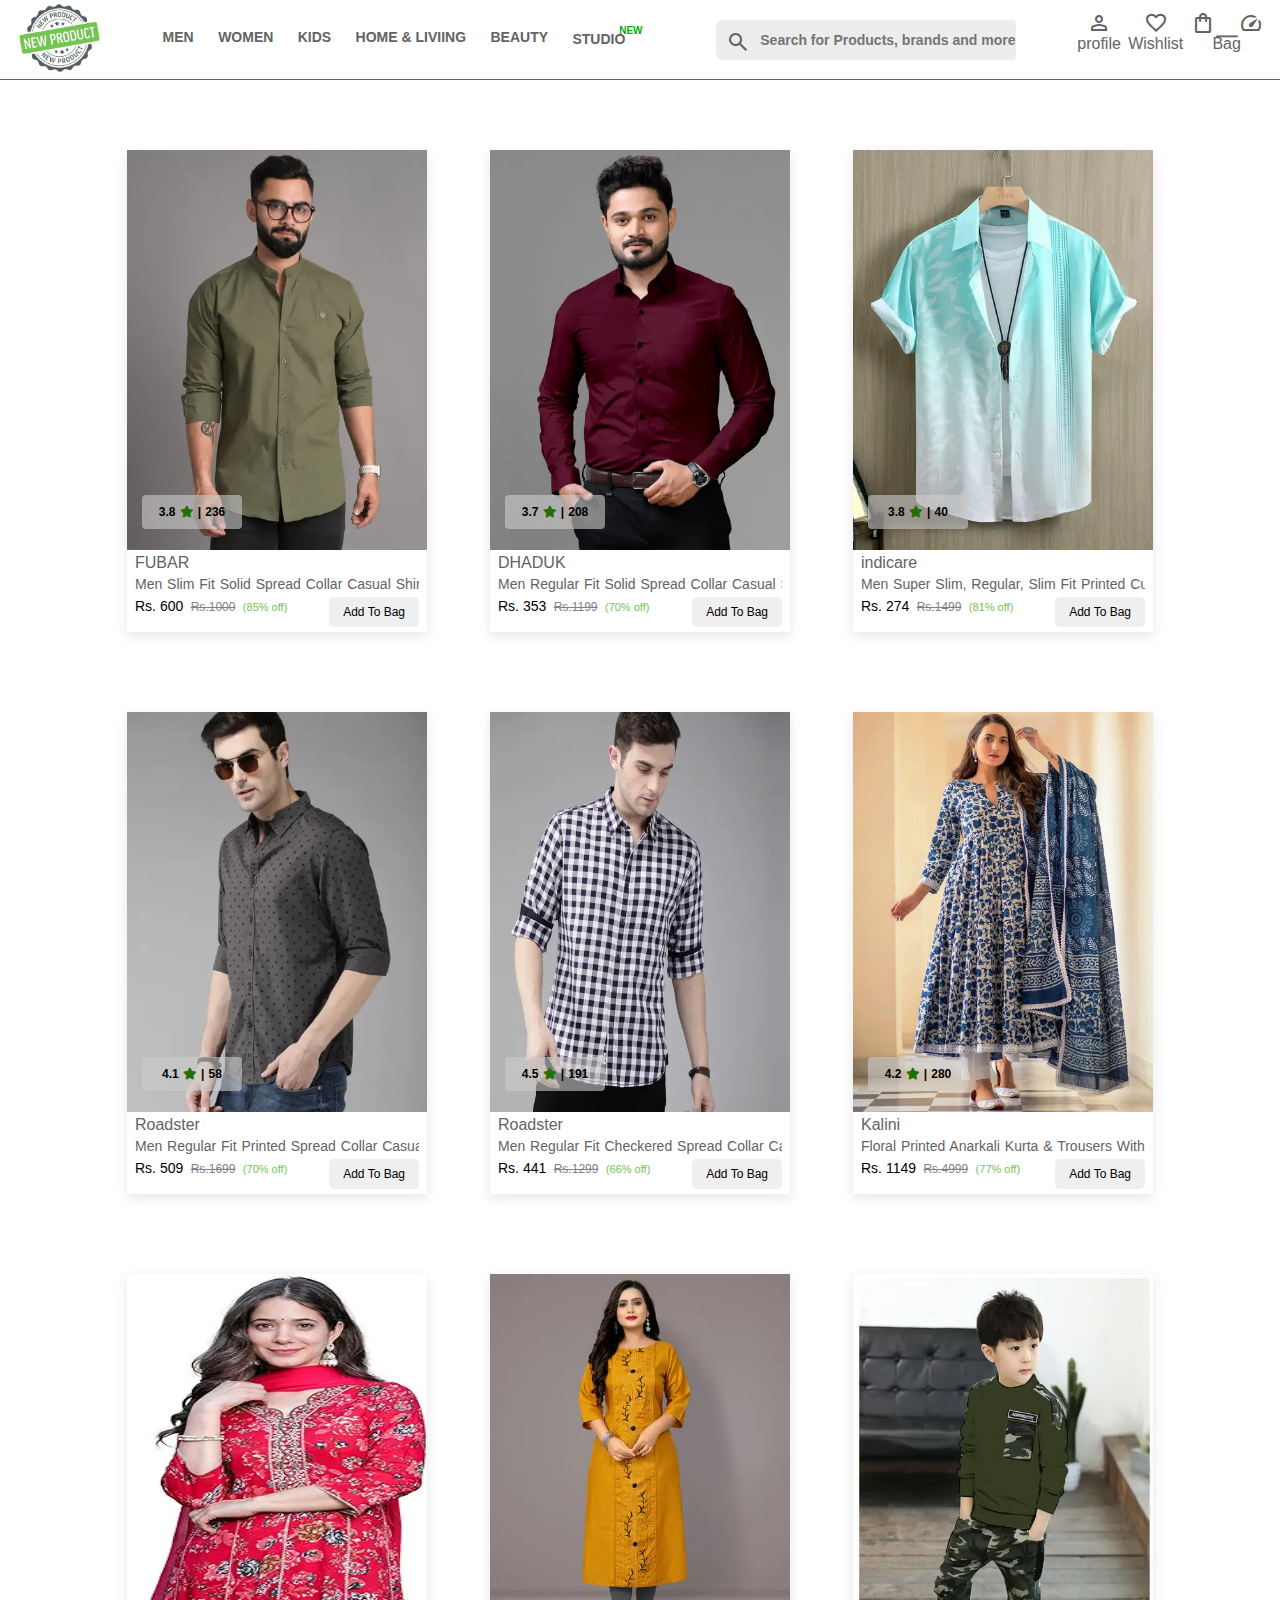
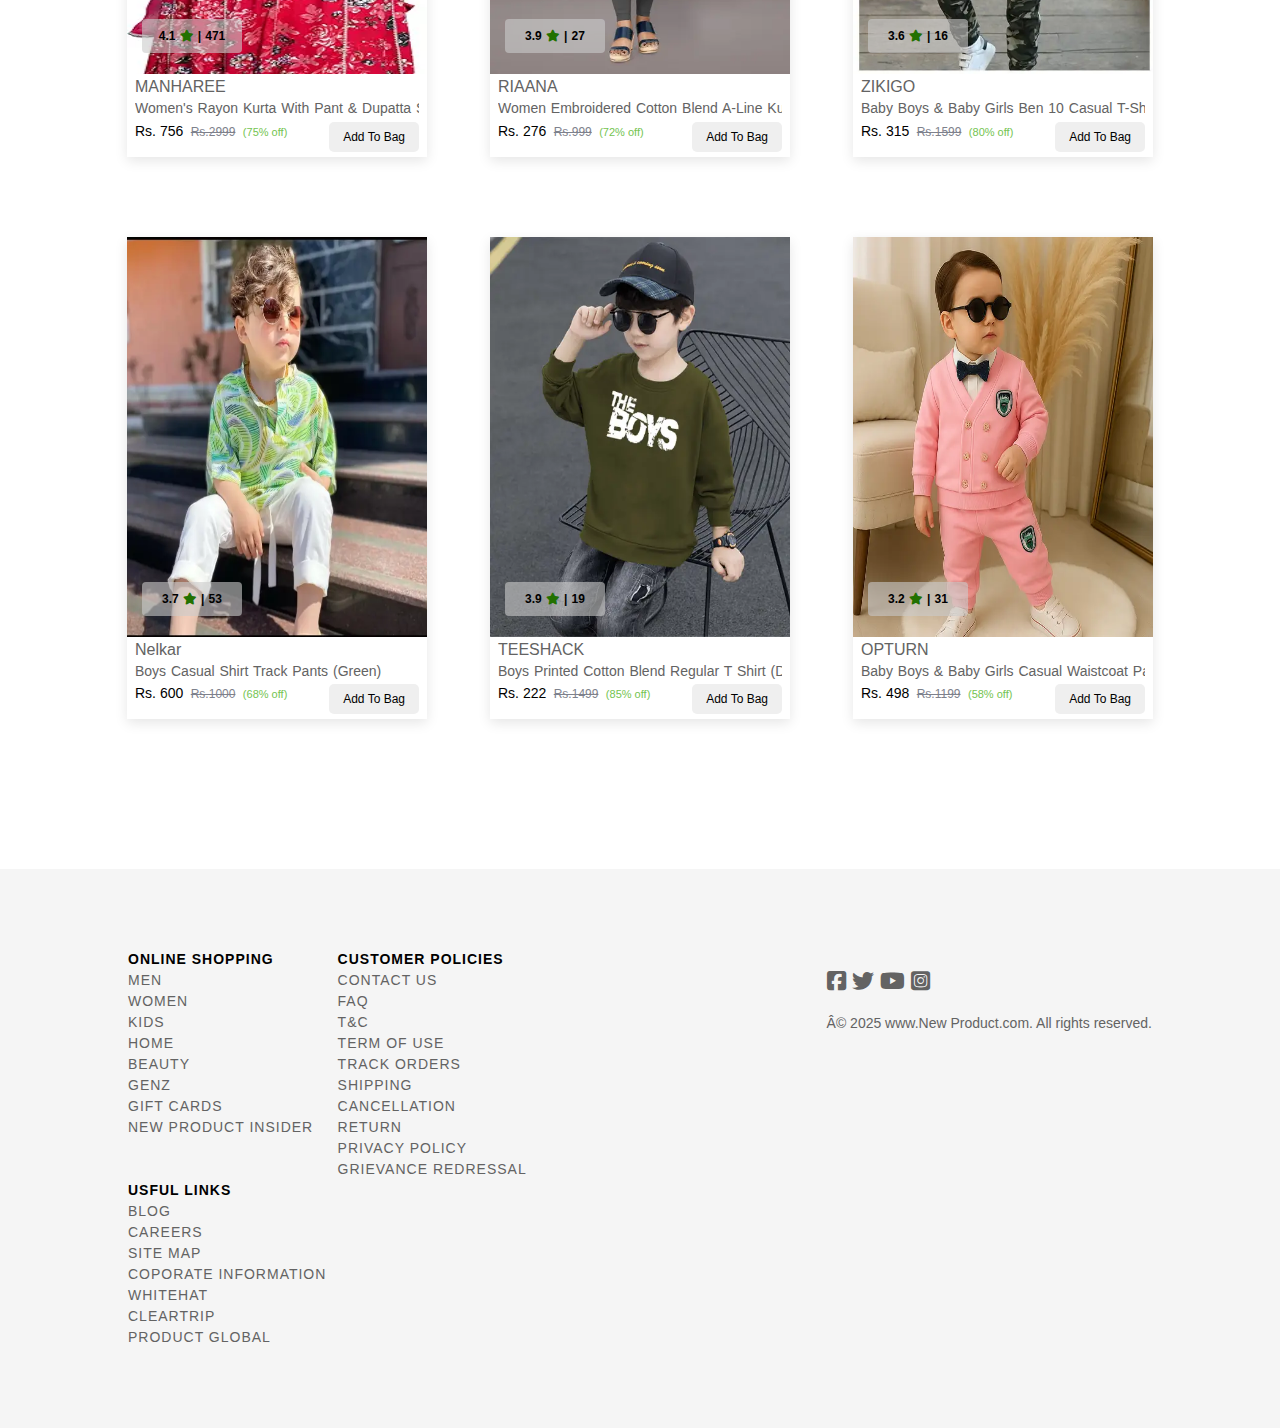
<file: index.html>
<!DOCTYPE html>
<html lang="en">
<head>
  <!-- <meta charset="UTF-8">
  <meta name="viewport" content="width=device-width, initial-scale=1.0"> -->
  <title>NEW PRODUCTS</title>
  <link href="https://fonts.googleapis.com/css2?family=Material+Symbols+Outlined" rel="stylesheet" />
  <link rel="stylesheet" href="./css/style.css">
  <link rel="stylesheet" href="https://cdnjs.cloudflare.com/ajax/libs/font-awesome/6.5.0/css/all.min.css">
</head>
<body>
  <header>
    <div class="logo_container">
      <img src="./images/new-product-logo.webp" alt="new product" class="product_logo">
    </div>
    <nav class="nav_bar">
      <a href="#">men</a>
      <a href="#">women</a>
      <a href="#">kids</a>
      <a href="#">home & liviing</a>
      <a href="#">beauty</a>
      <a href="#">studio <sup>New</sup></a>
    </nav>
    <div class="search_bar">
      <span class="material-symbols-outlined search_icon">search</span>
      <input type="text" class="search_input" placeholder="Search for Products, brands and more">
    </div>
    <div class="action_container">
      <div class="action_link"><a href="#">
        <span class="material-symbols-outlined action_icon">person</span>
        <span class="action_name">profile</span>
      </a></div>
      <div class="action_link"><a href="#">
        <span class="material-symbols-outlined action_icon">favorite</span>
        <span class="action_name">Wishlist</span>
      </a></div>
      <div class="action_link">
        <a href="./pages/bag.html">
          <span class="material-symbols-outlined action_icon">shopping_bag_speed</span>
          <span class="action_name">Bag</span>
          <span class="count_item">0</span>
        </a>
      </div>
    </div>
  </header>
  <main>
    <div class="items_container">
      <!-- ######### Add dynamic HTML by JS ######### -->
    </div>
  </main>

  <footer>
    <div class="footer_container">

      <div class="links_div">
        <div class="links_container">
        <h4>online shopping</h4>
        <a href="#">men</a>
        <a href="#">women</a>
        <a href="#">kids</a>
        <a href="#">home</a>
        <a href="#">beauty</a>
        <a href="#">genz</a>
        <a href="#">gift cards</a>
        <a href="#">new product insider</a>
        </div>
        <div class="links_container">
          <h4>customer policies</h4>
          <a href="#">contact us</a>
          <a href="#">faq</a>
          <a href="#">t&c</a>
          <a href="#">term of use</a>
          <a href="#">track orders</a>
          <a href="#">shipping</a>
          <a href="#">cancellation</a>
          <a href="#">return</a>
          <a href="#">privacy policy</a>
          <a href="#">grievance redressal</a>
        </div>
        <div class="links_container">
          <h4>usful links</h4>
          <a href="#">blog</a>
          <a href="#">careers</a>
          <a href="#">site map</a>
          <a href="#">coporate information</a>
          <a href="#">whitehat</a>
          <a href="#">cleartrip</a>
          <a href="#">product global</a>
        </div>
      </div>

      <div class="copy_right_div">
        <div class="social_media_icon">
          <i class="fa-brands fa-square-facebook"></i>
          <i class="fa-brands fa-twitter"></i>
          <i class="fa-brands fa-youtube"></i>
          <i class="fa-brands fa-square-instagram"></i>
        </div>
        <p>© 2025 www.New Product.com. All rights reserved.</p>
      </div>

    </div>
  </footer>
  <script src="./data/items.js"></script>
  <script src="./scripts/index.js"></script>
  
</body>
</html>
</file>
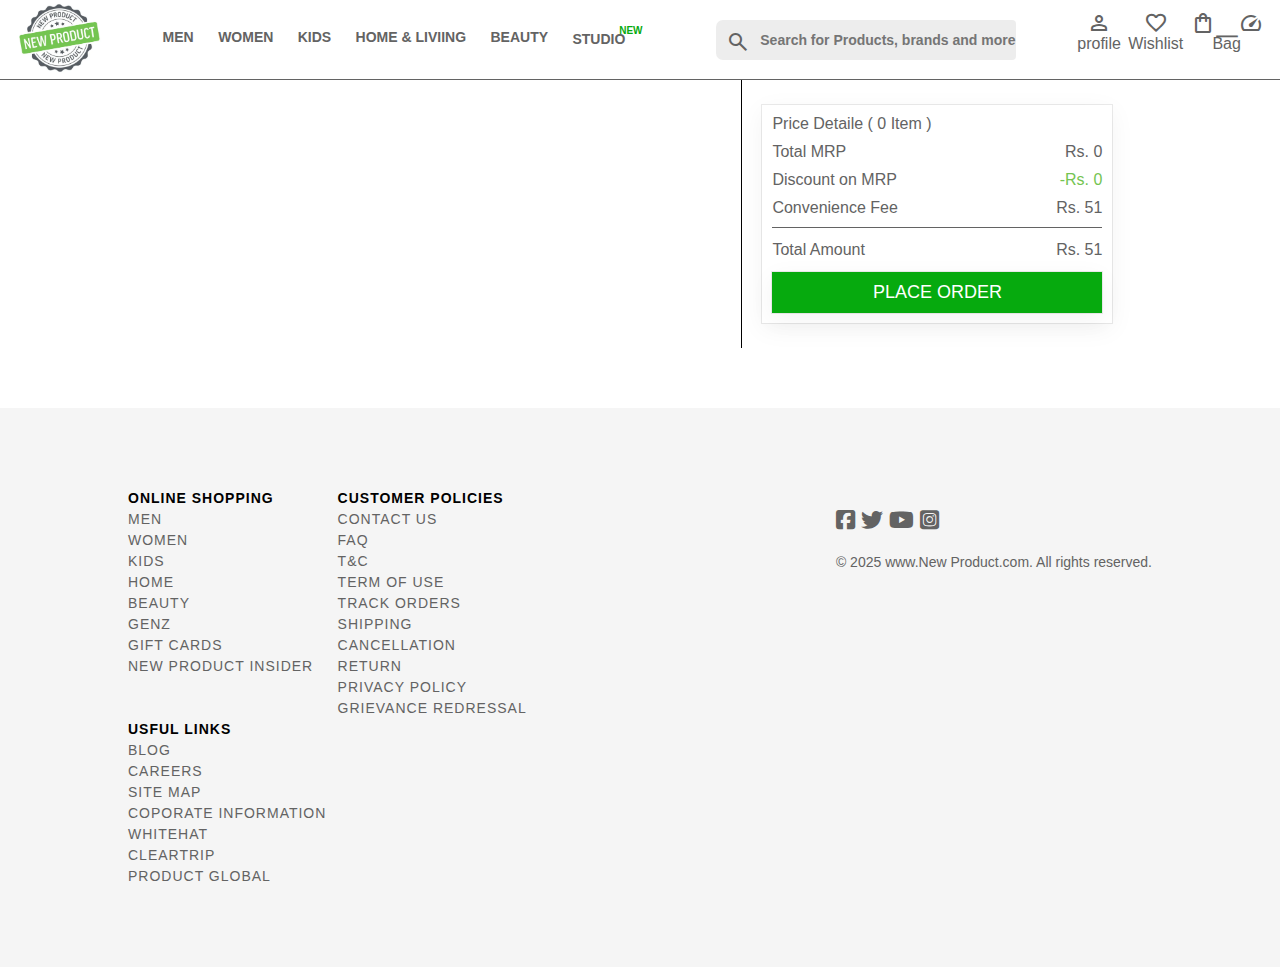
<file: pages/bag.html>
<!DOCTYPE html>
<html lang="en">
<head>
  <meta charset="UTF-8">
  <meta name="viewport" content="width=device-width, initial-scale=1.0">
  <title>Add To Bag PRODUCT</title>
  <link href="https://fonts.googleapis.com/css2?family=Material+Symbols+Outlined" rel="stylesheet" />
  <link rel="stylesheet" href="../css/style.css">
  <link rel="stylesheet" href="../css/bag.css">
  <link rel="stylesheet" href="https://cdnjs.cloudflare.com/ajax/libs/font-awesome/6.5.0/css/all.min.css">
</head>
<body>
  <header>
    <div class="logo_container">
      <img src="../images/new-product-logo.webp" alt="new product" class="product_logo">
    </div>
    <nav class="nav_bar">
      <a href="#">men</a>
      <a href="#">women</a>
      <a href="#">kids</a>
      <a href="#">home & liviing</a>
      <a href="#">beauty</a>
      <a href="#">studio <sup>New</sup></a>
    </nav>
    <div class="search_bar">
      <span class="material-symbols-outlined search_icon">search</span>
      <input type="text" class="search_input" placeholder="Search for Products, brands and more">
    </div>
    <div class="action_container">
      <div class="action_link"><a href="#">
        <span class="material-symbols-outlined action_icon">person</span>
        <span class="action_name">profile</span>
      </a></div>
      <div class="action_link"><a href="#">
        <span class="material-symbols-outlined action_icon">favorite</span>
        <span class="action_name">Wishlist</span>
      </a></div>
      <div class="action_link"><a href="#">
        <span class="material-symbols-outlined action_icon">shopping_bag_speed</span>
        <span class="action_name">Bag</span>
        <span class="count_item">0</span>
      </a></div>
    </div>
  </header>
  <main>
    <div class="bag_page">
      <!-- ################################################# -->
      <!-- <div class="bag_container"> -->
        <div class="product_container">
          <div class="bag_items_container">

          </div>
        </div>

      <!-- ################################################# -->
       <div class="price_list">
        
       </div>

      <!-- </div> -->

    </div>
  </main>

  <footer>
    <div class="footer_container">

      <div class="links_div">
        <div class="links_container">
        <h4>online shopping</h4>
        <a href="#">men</a>
        <a href="#">women</a>
        <a href="#">kids</a>
        <a href="#">home</a>
        <a href="#">beauty</a>
        <a href="#">genz</a>
        <a href="#">gift cards</a>
        <a href="#">new product insider</a>
        </div>
        <div class="links_container">
          <h4>customer policies</h4>
          <a href="#">contact us</a>
          <a href="#">faq</a>
          <a href="#">t&c</a>
          <a href="#">term of use</a>
          <a href="#">track orders</a>
          <a href="#">shipping</a>
          <a href="#">cancellation</a>
          <a href="#">return</a>
          <a href="#">privacy policy</a>
          <a href="#">grievance redressal</a>
        </div>
        <div class="links_container">
          <h4>usful links</h4>
          <a href="#">blog</a>
          <a href="#">careers</a>
          <a href="#">site map</a>
          <a href="#">coporate information</a>
          <a href="#">whitehat</a>
          <a href="#">cleartrip</a>
          <a href="#">product global</a>
        </div>
      </div>

      <div class="copy_right_div">
        <div class="social_media_icon">
          <i class="fa-brands fa-square-facebook"></i>
          <i class="fa-brands fa-twitter"></i>
          <i class="fa-brands fa-youtube"></i>
          <i class="fa-brands fa-square-instagram"></i>
        </div>
        <p>© 2025 www.New Product.com. All rights reserved.</p>
      </div>

    </div>
  </footer>
  <script src="../data/items.js"></script>
  <script src="../scripts/index.js"></script>
  <script src="../scripts/bag.js"></script>
  
</body>
</html>
</file>
<file: css/style.css>
* {
  margin: 0;
  padding: 0;
  box-sizing: border-box;font-family: 'Franklin Gothic Medium', 'Arial Narrow', Arial, sans-serif;
}
header {
  height: 80px;
  display: flex;
  justify-content: space-between;
  padding: 0px 10px;
  align-items: center;
  border-bottom: 1px solid rgb(99, 99, 99);
}
.product_logo {
  height: 80px;
}
.nav_bar {
  display: flex;
  width: 500px;
  justify-content: space-between;
}
.nav_bar a {
  text-decoration: none;
  font-size: 14px;
  text-transform: uppercase;
  font-weight: 700;
  color: rgb(99, 99, 99);
  padding: 3px 0;  
  border-bottom: 3px solid #fff ;
}
.nav_bar a:hover {
  border-bottom: 3px solid #74c451;
}
.nav_bar a sup {
  color: #06aa0e;
  font-size: 10px;
  padding: 3px 5px;
  border-radius: 70%;
  position: relative;
  right: 15px;
  top: -4px;
}
.search_bar {
  width: 300px;
  display: flex;
  align-items: center;
}
.search_icon {
  color: rgb(99, 99, 99);
  background-color: rgb(237 237 237);
  border-radius: 7px 0 0 7px;
  height: 40px;
  padding: 10px;
  
}
.search_input {
  color: rgb(99, 99, 99);
  flex-grow: 1;
  font-size: 14px;
  font-weight: 700;
  height: 40px;
  border: 0;
  background-color: rgb(237 237 237);
  border-radius: 0 4px 4px 0 ;
  border: none;
  outline: none;
}
.action_container {
  display: flex;
  justify-content: space-evenly ;
  width: 200px;
}
.action_link a {
  display: flex;
  flex-direction: column;
  text-align: center;
  text-decoration: none;
  color: rgb(99, 99, 99);
}
.count_item {
    position: relative;
    top: -49px;
    left: 21px;
    width: 16px;
    height: 16px;
    background: #74c451;
    border-radius: 50%;
    color: #fff;
    font-size: 14px;
    text-align: center;
}
.items_container {
  width: 90%;
  margin: 70px 5%;
  display: flex;
  flex-wrap: wrap;
  justify-content: space-evenly;
  
}
.item_div {
  width: 300px;
  position: relative;
  margin-bottom: 80px;
  box-shadow: rgba(0, 0, 0, 0.1) 0px 4px 12px;
}
.item_div a img {
  width: 100%;
  height: 400px;
} 
.rating_div {
  width: 100px;
  font-size: 12px;
  font-weight: 900;
  background-color: rgba(204, 204, 204, 0.6);
  padding: 10px 15px;
  position: absolute;
  top: 345px;
  right: 185px;
  word-spacing: 0.8px;
  border-radius: 4px;
  text-align: center;
}
.rating_div .star_color {
  color: #227100;
}
.company_name {
  color: rgb(99, 99, 99);
  font-size: 16px;
}
.product_name {
  color: rgb(99, 99, 99);
  font-size: 14px;
  word-spacing: 1px;
  line-height: 1.8;
  white-space: nowrap;
  overflow: hidden;
  font-weight: 400;
  text-transform: capitalize;
}
.inner_space {
  padding: 0 8px;
}
.price {
  display: flex;
  justify-content: space-between;
  text-align: center;
  margin-bottom: 5px;
}
.current_price {
  font-weight: 400;
  font-size: 14px;
}
.original_price {
  font-weight: 400;
  font-size: 12px;
  color: #7e818c;
  margin-left: 3px;
  text-decoration: line-through;
}
.discount_price {
  color: #74c451;
  font-weight: 400;
  font-size: 11px;
  margin-left: 3px;
  
}
.price .add_bag {
  font-size: 12px;
  padding: 8px 14px;
  border: none;
  border-radius: 5px;
}
.price .add_bag:hover {
  cursor: pointer;
  color: #fff;
  background-color: #74c451;
}

footer {
  width: 100%;
  background-color: #f5f5f5;
  padding: 80px 0;
  margin-top: 60px;
}
.footer_container {
  margin: 0 10%;
  display: flex;
  justify-content: space-between;
}
.links_div {
  display: flex;
  justify-content: space-between;
  flex-wrap: wrap;
  width: 40%;
}
.links_container {
  display: flex;
  flex-direction: column;
  width: 200px;
  text-transform: uppercase;
  font-size: 14px;
  line-height: 1.5;
  letter-spacing: 1px;
}
.links_container h4 {
  flex-wrap: nowrap;
}
.links_container a {
  text-decoration: none;
  color: rgb(99, 99, 99);
}
.copy_right_div {
  color: rgb(99, 99, 99);
}
.social_media_icon {
  font-size: 22px;
  padding: 20px 0;
}
.copy_right_div p {
  font-size: 14px;
  font-weight: 400;
}
</file>
<file: css/bag.css>
.bag_page {
  width: 80%;
  display: flex;
  justify-content: space-between;
  margin: 0 10%;
}
.product_container {
  border-right: 1px solid black;
  width: 60%;
}
.bag_item {
  width: 95%;
  margin: 25px 10px;
  padding: 10px;
  box-shadow: rgba(0, 0, 0, 0.05) 0px 6px 24px 0px, rgba(0, 0, 0, 0.08) 0px 0px 0px 1px;
  overflow: hidden;
}
.product_img img{
  width: 150px;
  display: inline-block;
  float: left;
}
.product_detail {
  display: inline-block;
  float: right;
  width: 70%;
  position: relative;
} 
.price_list {
  width: 40%;
  margin: 25px 0;
  padding-left: 20px;
}
.price_container {
  width: 350px;
  color: rgb(99, 99, 99);
  box-shadow: rgba(0, 0, 0, 0.05) 0px 6px 24px 0px, rgba(0, 0, 0, 0.08) 0px 0px 0px 1px;
  padding: 10px;
}
.box_price {
  border-bottom: 1px solid rgb(99, 99, 99);
}
.price_header {
  text-transform: capitalize;
  padding-bottom: 10px;
}
.secont_span {
  float: right;
}
.price_item {
  padding-bottom: 10px;
}
.total_amount {
  padding: 13px 0;
}
.price_container button {
  width: 100%;
  padding: 10px 0;
  font-size: 18px;
  text-transform: uppercase;
  cursor: pointer;
  background: #06aa0e;
  border: none;
  color: #fff;
  box-shadow: rgba(0, 0, 0, 0.05) 0px 6px 24px 0px, rgba(0, 0, 0, 0.08) 0px 0px 0px 1px;
} 
.remove_product {
  position: absolute;
  top: 1px;
  right: 1px;
  cursor: pointer;
}

.discountColor {
  color: #74c451;
}
</file>
